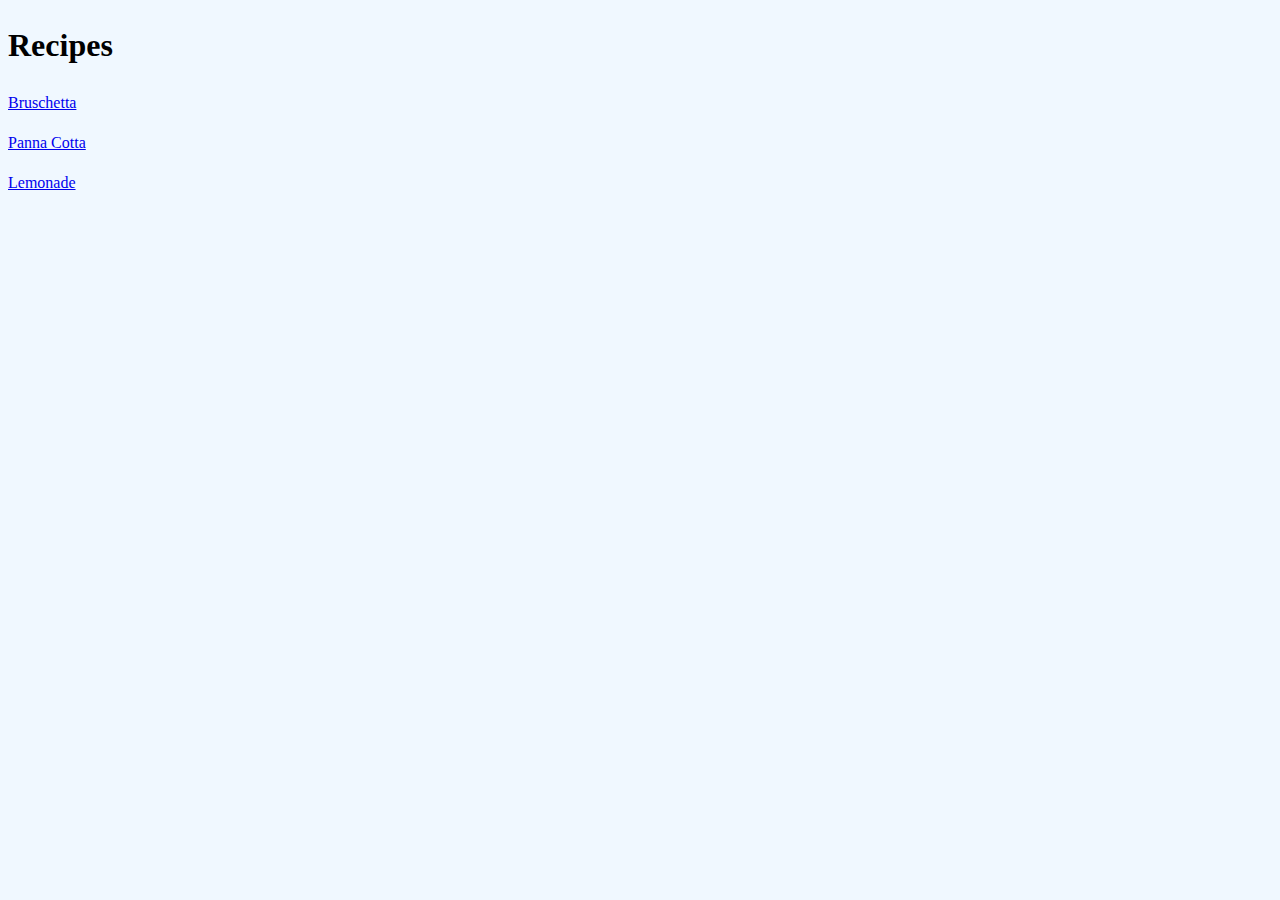
<file: index.html>
<!DOCTYPE html>
<html lang="en">
    <head>
        <meta charset="UTF-8">
        <Title>Recipes</Title>
        <link rel="stylesheet" href="index.css"/>
    </head>
    <body>
        <h1>Recipes</h1>
        <div class="recipe-name">
            <p><a href="./pages/bruschetta.html">Bruschetta</a></p>
            <p><a href="./pages/panna-cotta.html">Panna Cotta</a></p>
            <p><a href="./pages/lemonade.html">Lemonade</a></p>
        </div>
    </body>
</html>
</file>
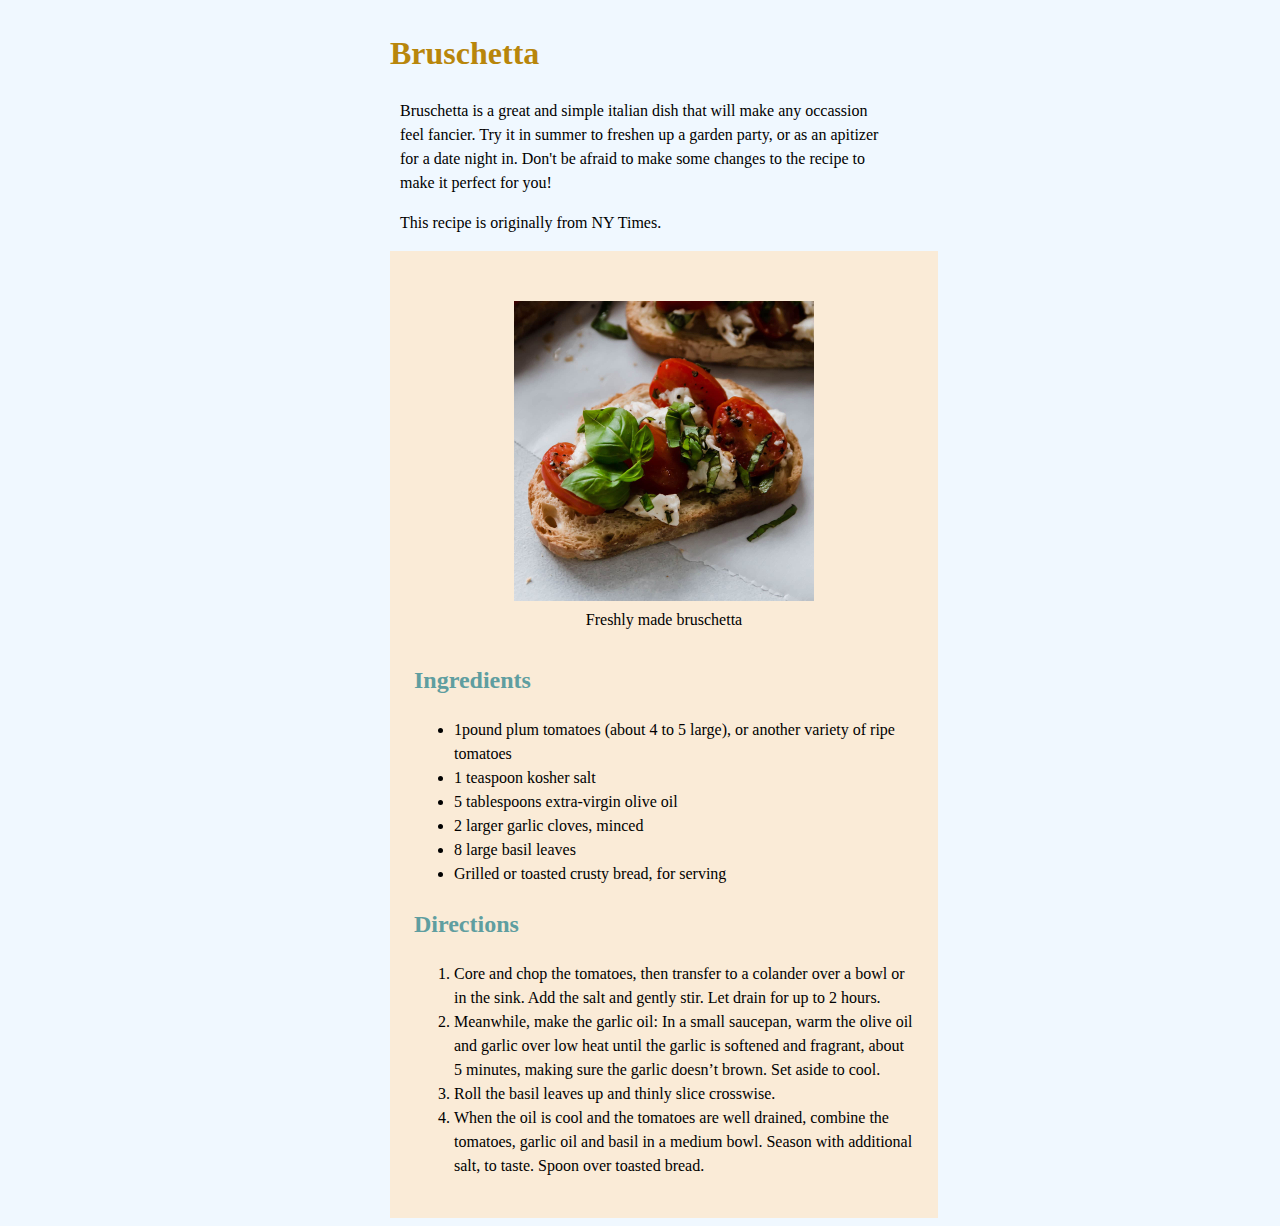
<file: pages/bruschetta.html>
<!DOCTYPE html>
<html lang="en">
    <head>
        <meta charset="UTF-8">
        <Title>Recipes</Title>
        <link rel="stylesheet" href="./pages.css"/>
    </head>
    <body>
        <div class="my-recipe">
            <h1>Bruschetta</h1>
            <div class="intro">
                <p>Bruschetta is a great and simple italian dish that will make any occassion feel fancier.
                    Try it in summer to freshen up a garden party, or as an apitizer for a date night in.
                    Don't be afraid to make some changes to the recipe to make it perfect for you!
                </p>
                <p>This recipe is originally from <a src="https://cooking.nytimes.com/recipes/1020272-tomato-bruschetta">NY Times</a>.</p>
                
            </div>
        
            <div class="recipe-card">
                <figure>
                    <img 
                    src="../images/bruschetta.jpg" 
                    alt="Bruschetta with tomato, basil and mozzarella" 
                    width = 300>
                    <figcaption>Freshly made bruschetta</figcaption>
                </figure>  

                <h2>Ingredients</h2>
                
                <ul>
                    <li>1pound plum tomatoes (about 4 to 5 large), or another variety of ripe tomatoes</li>
                    <li>1 teaspoon kosher salt</li>
                    <li>5 tablespoons extra-virgin olive oil</li>
                    <li>2 larger garlic cloves, minced</li>
                    <li>8 large basil leaves</li>
                    <li>Grilled or toasted crusty bread, for serving</li>
                </ul>
                <h2>Directions</h2>
                <ol>
                    <li>Core and chop the tomatoes, then transfer to a colander over a bowl or in the sink. Add the salt and gently stir. Let drain for up to 2 hours.</li>
                    <li>Meanwhile, make the garlic oil: In a small saucepan, warm the olive oil and garlic over low heat until the garlic is softened and fragrant, about 5 minutes, making sure the garlic doesn’t brown. Set aside to cool.</li>
                    <li>Roll the basil leaves up and thinly slice crosswise.</li>
                    <li>When the oil is cool and the tomatoes are well drained, combine the tomatoes, garlic oil and basil in a medium bowl. Season with additional salt, to taste. Spoon over toasted bread.</li>
                </ol>
            </div>
        </div>
    </body>
</html>
</file>
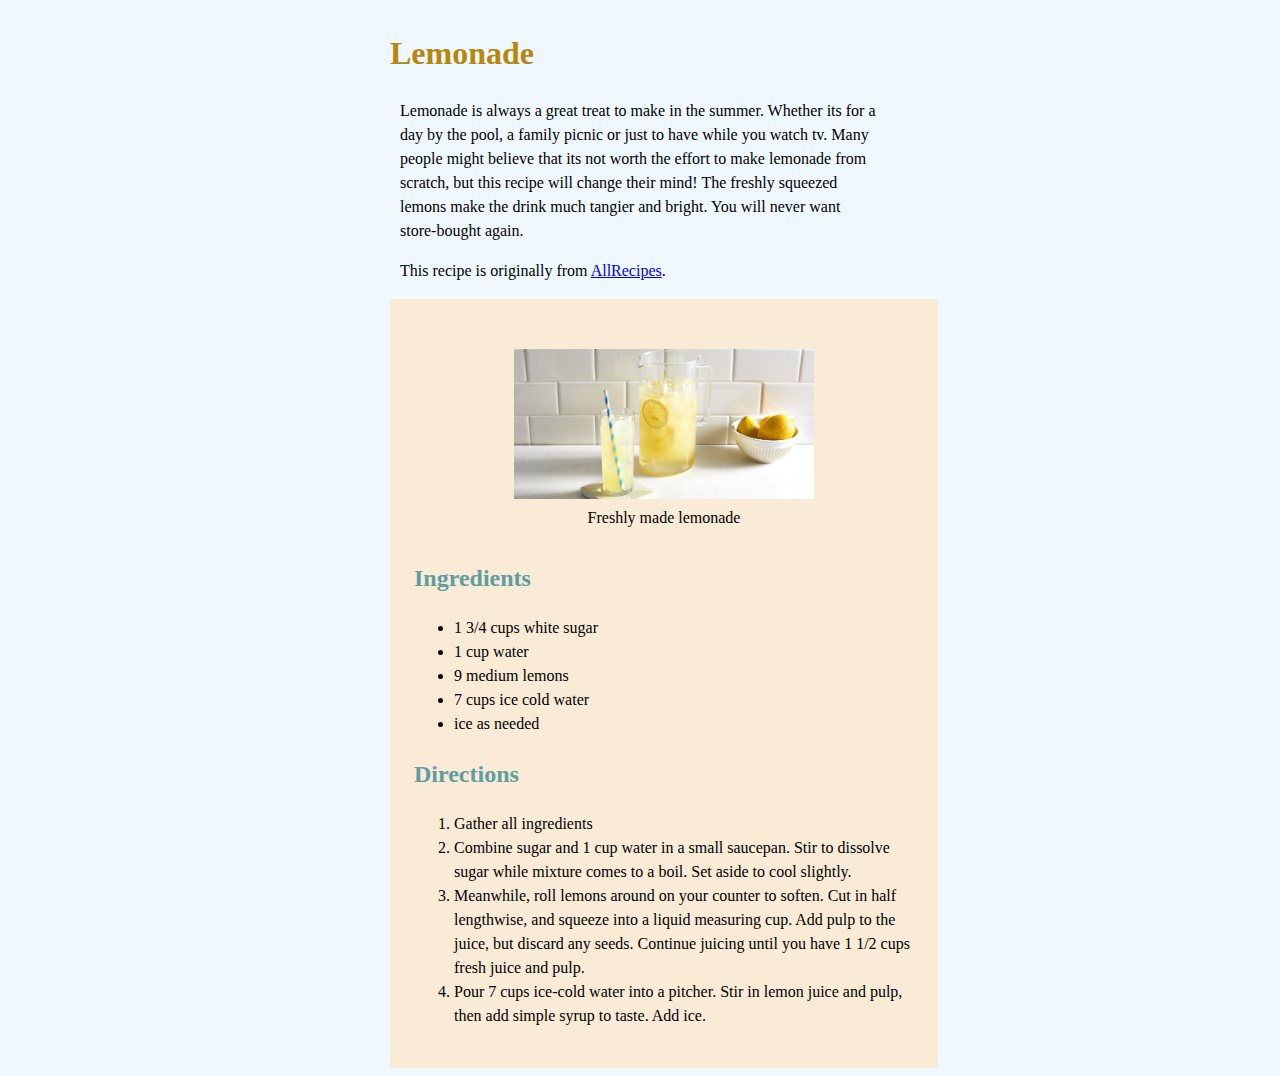
<file: pages/lemonade.html>
<!DOCTYPE html>
<html lang="en">
    <head>
        <meta charset="UTF-8">
        <Title>Recipes</Title>
        <link rel="stylesheet" href="./pages.css"/>
    </head>
    <body>
        <div class="my-recipe">
            <h1>Lemonade</h1>
            <div class="intro">
                <p>
                    Lemonade is always a great treat to make in the summer. Whether its for a day by the pool, a family picnic or just to have while you watch tv.
                    Many people might believe that its not worth the effort to make lemonade from scratch, but this recipe will change their mind!
                    The freshly squeezed lemons make the drink much tangier and bright. You will never want store-bought again.
                </p>
                <p> This recipe is originally from <a href="https://www.allrecipes.com/recipe/32385/best-lemonade-ever/">AllRecipes</a>.</p>
            </div>

            <div class="recipe-card">
                <figure>
                    <img 
                    src="../images/lemonade.jpg" 
                    alt="Pitcher of lemonade by glass of lemonade and white bowl full of lemons" 
                    width = 300>
                    <figcaption>Freshly made lemonade</figcaption>
                </figure>
                <h2>Ingredients</h2>
                <ul>
                    <li>1 3/4 cups white sugar</li>
                    <li>1 cup water</li>
                    <li>9 medium lemons</li>
                    <li>7 cups ice cold water</li>
                    <li>ice as needed</li>
                </ul>
                <h2>Directions</h2>
                <ol>
                    <li>Gather all ingredients</li>
                    <li>Combine sugar and 1 cup water in a small saucepan. Stir to dissolve sugar while mixture comes to a boil. Set aside to cool slightly.</li>
                    <li>Meanwhile, roll lemons around on your counter to soften. Cut in half lengthwise, and squeeze into a liquid measuring cup. Add pulp to the juice, but discard any seeds. Continue juicing until you have 1 1/2 cups fresh juice and pulp.</li>
                    <li>Pour 7 cups ice-cold water into a pitcher. Stir in lemon juice and pulp, then add simple syrup to taste. Add ice.</li>
                </ol>
            </div>
        </div>
    </body>
</html>
</file>
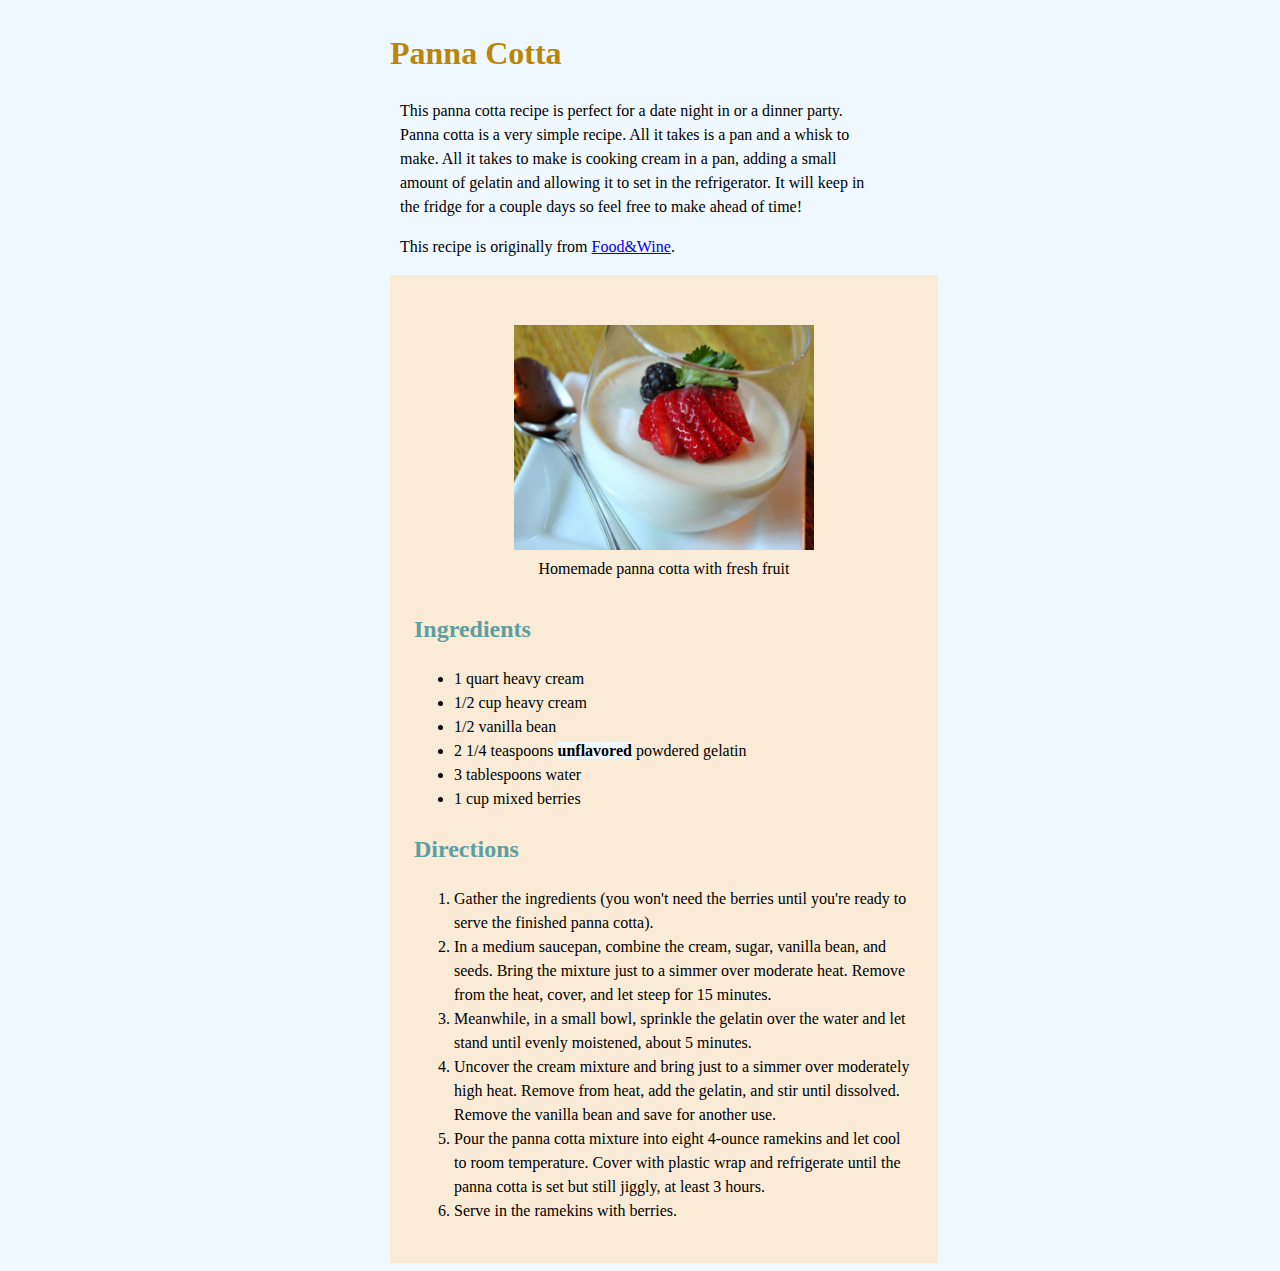
<file: pages/panna-cotta.html>
<!DOCTYPE html>
<html lang="en">
    <head>
        <meta charset="UTF-8">
        <Title>Recipes</Title>
        <link rel="stylesheet" href="./pages.css"/>
    </head>
    <body>
        <div class="my-recipe">
            <h1>Panna Cotta</h1>
            <div class="intro">
                <p>This panna cotta recipe is perfect for a date night in or a dinner party.
                    Panna cotta is a very simple recipe. All it takes is a pan and a whisk to make.
                    All it takes to make is cooking cream in a pan, adding a small amount of gelatin and allowing it to set in the refrigerator.
                    It will keep in the fridge for a couple days so feel free to make ahead of time!
                </p>
                <p>
                    This recipe is originally from <a href="https://www.foodandwine.com/recipes/easy-vanilla-bean-panna-cotta">Food&Wine</a>.
                </p>
                
            </div>
            <div class="recipe-card">
                <figure>
                    <img 
                    src="../images/panna-cotta.jpg" 
                    alt="panna cotta in a stemless wine glass with a fresh sliced strawberry, a blackberry and a piece of mint" 
                    width = 300>
                    <figcaption>Homemade panna cotta with fresh fruit</figcaption>
                </figure>
                <h2>Ingredients</h2>
                <ul>
                    <li>1 quart heavy cream</li>
                    <li>1/2 cup heavy cream</li>
                    <li>1/2 vanilla bean</li>
                    <li>2 1/4 teaspoons <strong>unflavored</strong> powdered gelatin</li>
                    <li>3 tablespoons water</li>
                    <li>1 cup mixed berries</li>
                </ul>
                <h2>Directions</h2>
                <ol>
                    <li>Gather the ingredients (you won't need the berries until you're ready to serve the finished panna cotta).</li>
                    <li>In a medium saucepan, combine the cream, sugar, vanilla bean, and seeds. Bring the mixture just to a simmer over moderate heat. Remove from the heat, cover, and let steep for 15 minutes.</li>
                    <li>Meanwhile, in a small bowl, sprinkle the gelatin over the water and let stand until evenly moistened, about 5 minutes.</li>
                    <li>Uncover the cream mixture and bring just to a simmer over moderately high heat. Remove from heat, add the gelatin, and stir until dissolved. Remove the vanilla bean and save for another use.</li>
                    <li>Pour the panna cotta mixture into eight 4-ounce ramekins and let cool to room temperature. Cover with plastic wrap and refrigerate until the panna cotta is set but still jiggly, at least 3 hours.</li>
                    <li>Serve in the ramekins with berries.</li>
                </ol>
            </div>
        </div>
    </body>
</html>
</file>
<file: index.css>
/* 
basic format:
selector{
    property: value;
    other property: value;
*/

/*universal selector(astrict) selects everything on the page*/
*{
    line-height: 1.5;
    background-color: aliceblue;
}
</file>
<file: pages/pages.css>
*{
    line-height:1.5;
    background-color: aliceblue;
    font-family:"Avantgarde", "Tex Gyre Adventor" serif;
}

.my-recipe{
    
    margin: auto;
    align-content: center;
    width: 500px;
}
.recipe-card{
    padding: 24px;
    
    width:500px;
}
.recipe-card, h2, ol, ul, li, figure, figcaption{
    background-color: antiquewhite;
}

h1{
    color:darkgoldenrod;
}

h2{
    color:cadetblue;
}

.intro{
 margin-left:10px;
 margin-right: 10px;
}

figure{
    text-align:center;
    padding:10px;
}
</file>
